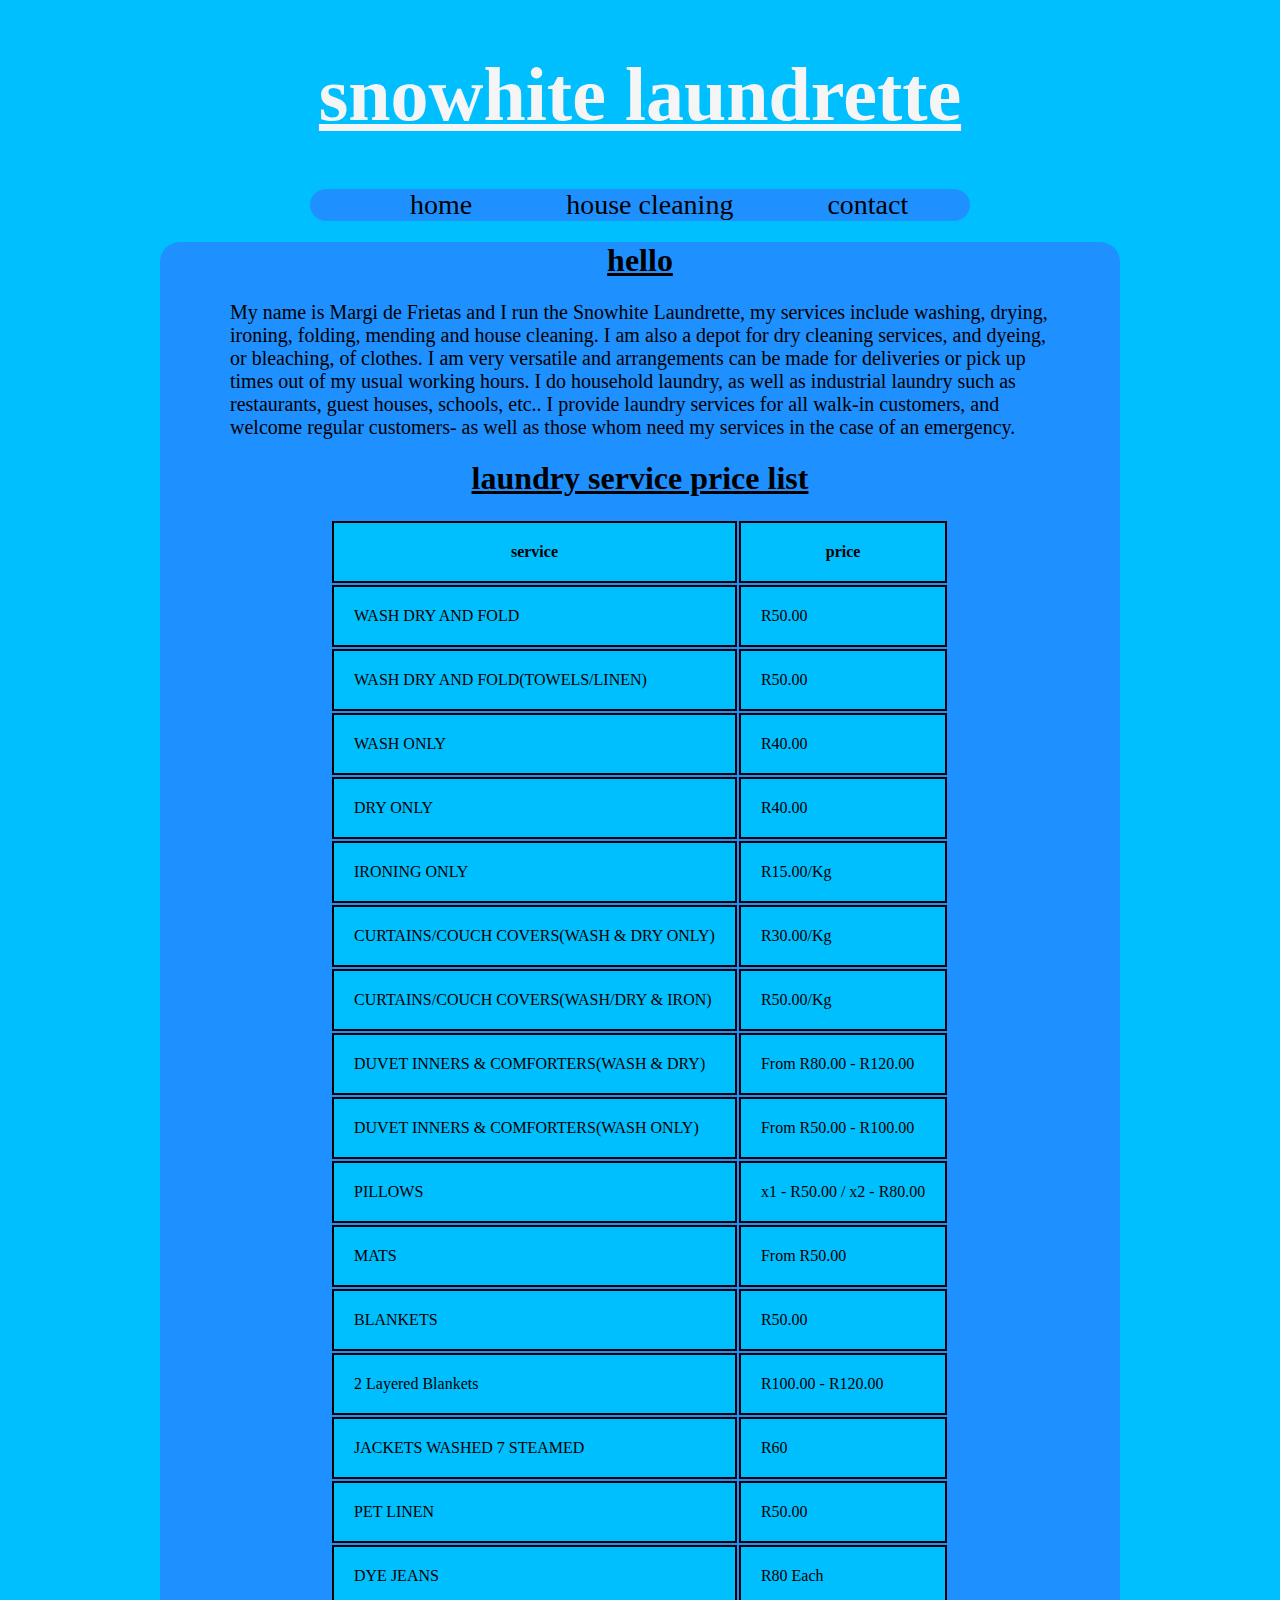
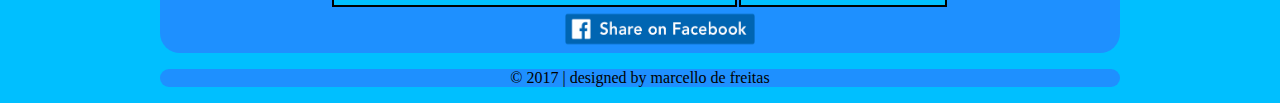
<file: index.html>
<!DOCTYPE html>
<html>
    <head>
        <title>snowhite laundrette</title>
        <link rel = "stylesheet" href = "css/style.css">
        
    </head>
    <body>
      
        <header>
            <a href = "index.html"> <h1 id = "head">snowhite laundrette</h1> </a>
          
        </header>
        <nav>
            <lu>
                <li><a href = "index.html">home</a></li>
                <li><a href = "hc.html">house cleaning</a></li>
                <li><a href = "contact.html">contact</a></li>
            </lu>
        </nav>
        <article>
            <div id = "wrap">
                
            <h1>hello</h1>
            <p>My name is Margi de Frietas and I run the Snowhite Laundrette, my services include washing, drying, ironing, folding, mending and house cleaning. I am also a depot for dry cleaning services, and dyeing, or bleaching, of clothes. I am very versatile and arrangements can be made for deliveries or pick up times out of my usual working hours. I do household laundry, as well as industrial laundry such as restaurants, guest houses, schools, etc..
I provide laundry services for all walk-in customers, and welcome regular customers- as well as those whom need my services in the case of an emergency.
            </p>
        
            <h1>laundry service price list</h1>
            
                <table>
                
                    <tr>
                        <th>service</th>
                        <th>price</th>
                    </tr>
                    <tr>
                        <td>WASH DRY AND FOLD</td>
                        <td>R50.00</td>
                    </tr>
                    <tr>
                     <td>WASH DRY AND FOLD(TOWELS/LINEN)</td>
                        <td>R50.00</td>
                    </tr>
                        <tr>
                     <td>WASH ONLY</td>
                        <td>R40.00</td>
                    </tr>
                            <tr>
                     <td>DRY ONLY</td>
                        <td>R40.00</td>
                    </tr>
                            <tr>
                     <td>IRONING ONLY</td>
                        <td>R15.00/Kg</td>
                    </tr>
                                <tr>
                     <td>CURTAINS/COUCH COVERS(WASH & DRY ONLY)</td>
                        <td>R30.00/Kg</td>
                    </tr>
                                  <tr>
                     <td>CURTAINS/COUCH COVERS(WASH/DRY & IRON)</td>
                        <td>R50.00/Kg</td>
                    </tr>
                                   <tr>
                     <td>DUVET INNERS & COMFORTERS(WASH & DRY)</td>
                        <td>From R80.00 - R120.00</td>
                    </tr>
                                   <tr>
                     <td>DUVET INNERS & COMFORTERS(WASH ONLY)</td>
                        <td>From R50.00 - R100.00</td>
                    </tr>
                                   <tr>
                     <td>PILLOWS </td>
                        <td>x1 - R50.00 / x2 - R80.00 </td>
                    </tr>
                                   <tr>
                     <td>MATS</td>
                        <td>From R50.00</td>
                    </tr>
                                   <tr>
                     <td>BLANKETS</td>
                        <td>R50.00</td>
                    </tr>
                                   <tr>
                     <td>2 Layered Blankets</td>
                        <td>R100.00 - R120.00</td>
                    </tr>
                                       <tr>
                     <td>JACKETS WASHED 7 STEAMED</td>
                        <td>R60</td>
                    </tr>
                                       <tr>
                     <td>PET LINEN</td>
                        <td>R50.00</td>
                    </tr>
                                       <tr>
                     <td>DYE JEANS</td>
                        <td>R80 Each</td>
                    </tr>
                </table>
                    
            </div>
            <a title="send to Facebook" 
  href="http://www.facebook.com/sharer.php?s=100&p[title]=YOUR_TITLE&p[summary]=YOUR_SUMMARY&p[url]=YOUR_URL&p[images][0]=YOUR_IMAGE_TO_SHARE_OBJECT"
  target="_blank">
  <span id = "share">
    <img  width="200" height="40" src="fb.png" alt="Facebook" /> 
  </span>
</a>
        </article>
        <footer>
            <p>&copy 2017 | designed by marcello de freitas</p>
        </footer>
    </body>
    
    
</html>
</file>
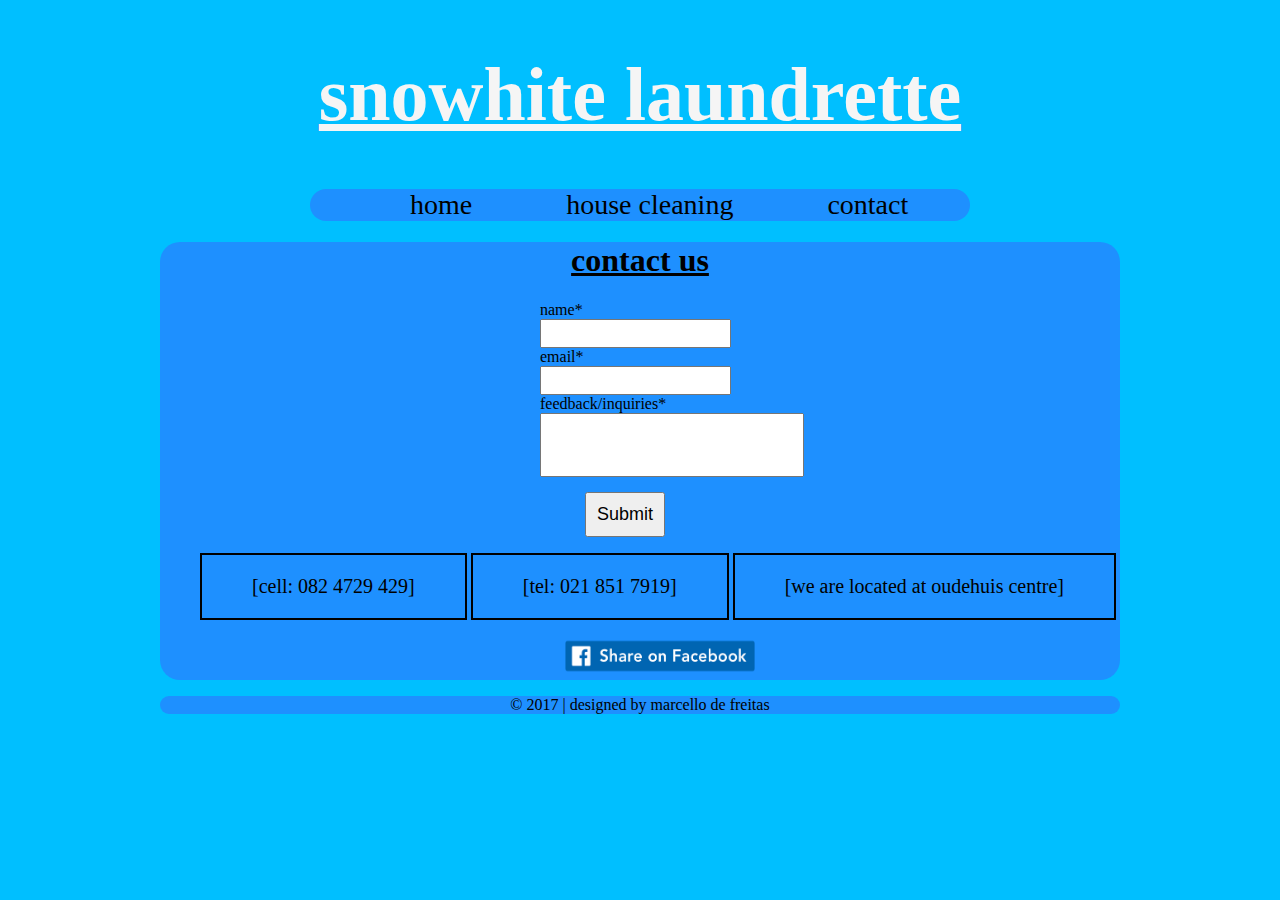
<file: contact.html>
<!DOCTYPE html>
<html>
    <head>
        <title>snowhite laundrette</title>
        <link rel = "stylesheet" href = "css/style.css">
        
    </head>
    <body>
      
        <header>
            <a href = "index.html"> <h1 id = "head">snowhite laundrette</h1> </a>
          
        </header>
        <nav>
            <lu>
                 <li><a href = "index.html">home</a></li>
                <li><a href = "hc.html">house cleaning</a></li>
                <li><a href = "contact.html">contact</a></li>
            </lu>
        </nav>
           
        <article>
            
          
            
            <div id = "wrap">
     
           
                
                    <form action = "contactengine.php" method ="post" >
                         <h1 id = "cont">contact us</h1>
                  <label>  name*<input type = "name"></input> </label>
                  <label>  email*<input type = "email"></input> </label>
                 <label>  feedback/inquiries*<input type = "text"></input> </label>
                      <input type = "submit"></input>
   
            </div>
 <div id = "number">
     <ul>
         <li> <lable><p>[cell: 082 4729 429]</p></lable> </li>
         <li>    <lable><p>[tel: 021 851 7919]</p></lable> </li>
         <li> <lable><p>[we are located at oudehuis centre]</p></lable> </li>
     </ul>
        </div>
     
            <a title="send to Facebook" 
  href="http://www.facebook.com/sharer.php?s=100&p[title]=YOUR_TITLE&p[summary]=YOUR_SUMMARY&p[url]=YOUR_URL&p[images][0]=YOUR_IMAGE_TO_SHARE_OBJECT"
  target="_blank">
  <span id = "share">
    <img  width="200" height="40" src="fb.png" alt="Facebook" /> 
  </span>
</a>

        </article>
        <footer>
            <p>&copy 2017 | designed by marcello de freitas</p>
        </footer>
    </body>
    
    
</html>
</file>
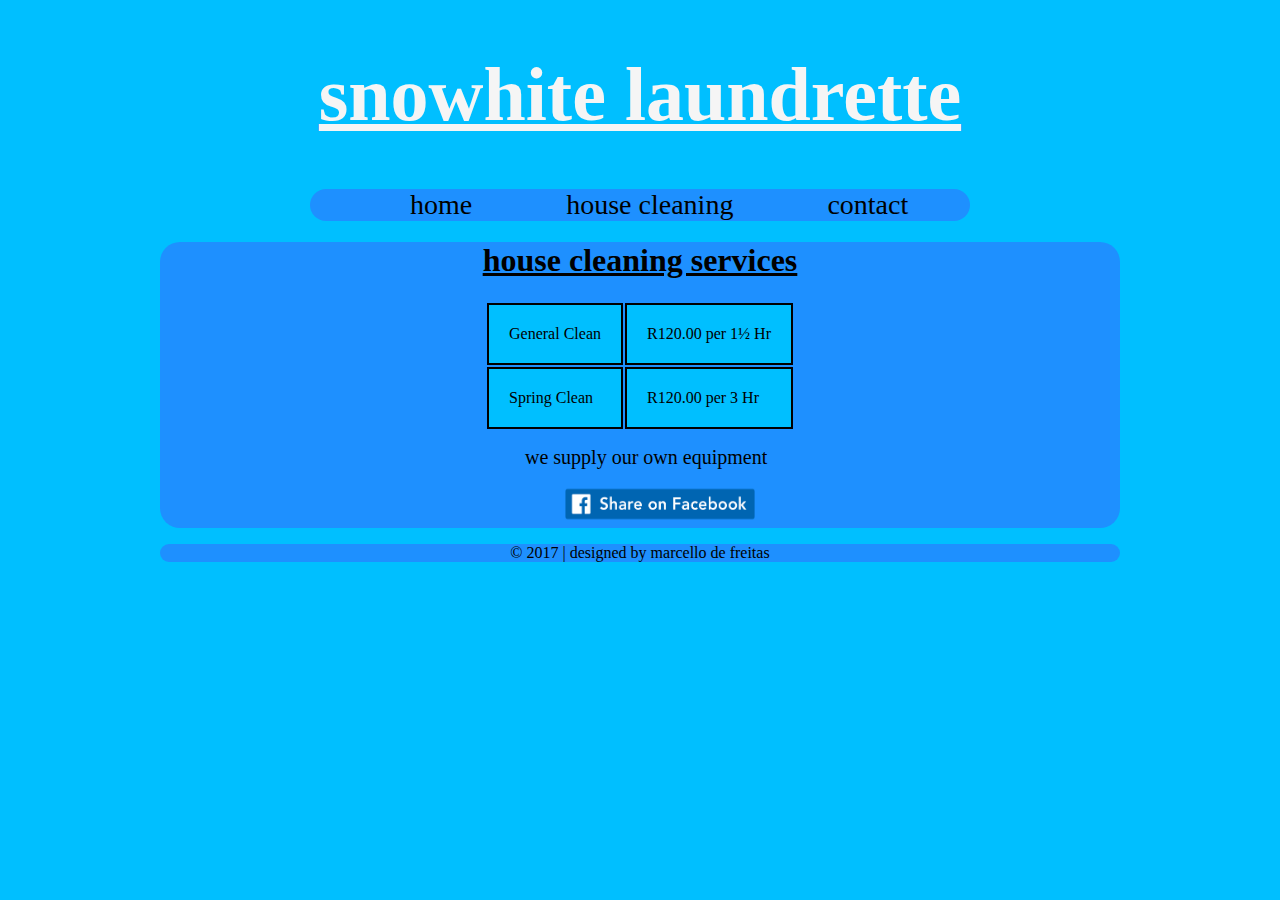
<file: hc.html>
<!DOCTYPE html>
<html>
    <head>
        <title>snowhite laundrette</title>
        <link rel = "stylesheet" href = "css/style.css">
        
    </head>
    <body>
      
        <header>
            <a href = "index.html"> <h1 id = "head">snowhite laundrette</h1> </a>
          
        </header>
        <nav>
            <lu>
                 <li><a href = "index.html">home</a></li>
                <li><a href = "hc.html">house cleaning</a></li>
                <li><a href = "contact.html">contact</a></li>
            </lu>
        </nav>
        <article>
            <div id = "wrap">
                
            <h1>house cleaning services</h1>
            <table id = "hc">
                <tr>
                        <td>General Clean</td>
                        <td>R120.00 per 1½ Hr</td>
                    </tr>
                    <tr>
                        <td>Spring Clean</td>
                        <td>R120.00 per 3 Hr</td>
                    </tr>
                </table>
                <p id = "sub">we supply our own equipment</p>
          
            
               
                    
            </div>
            <a title="send to Facebook" 
  href="http://www.facebook.com/sharer.php?s=100&p[title]=YOUR_TITLE&p[summary]=YOUR_SUMMARY&p[url]=YOUR_URL&p[images][0]=YOUR_IMAGE_TO_SHARE_OBJECT"
  target="_blank">
  <span id = "share">
    <img  width="200" height="40" src="fb.png" alt="Facebook" /> 
  </span>
</a>
        </article>
        <footer>
            <p>&copy 2017 | designed by marcello de freitas</p>
        </footer>
    </body>
    
    
</html>
</file>
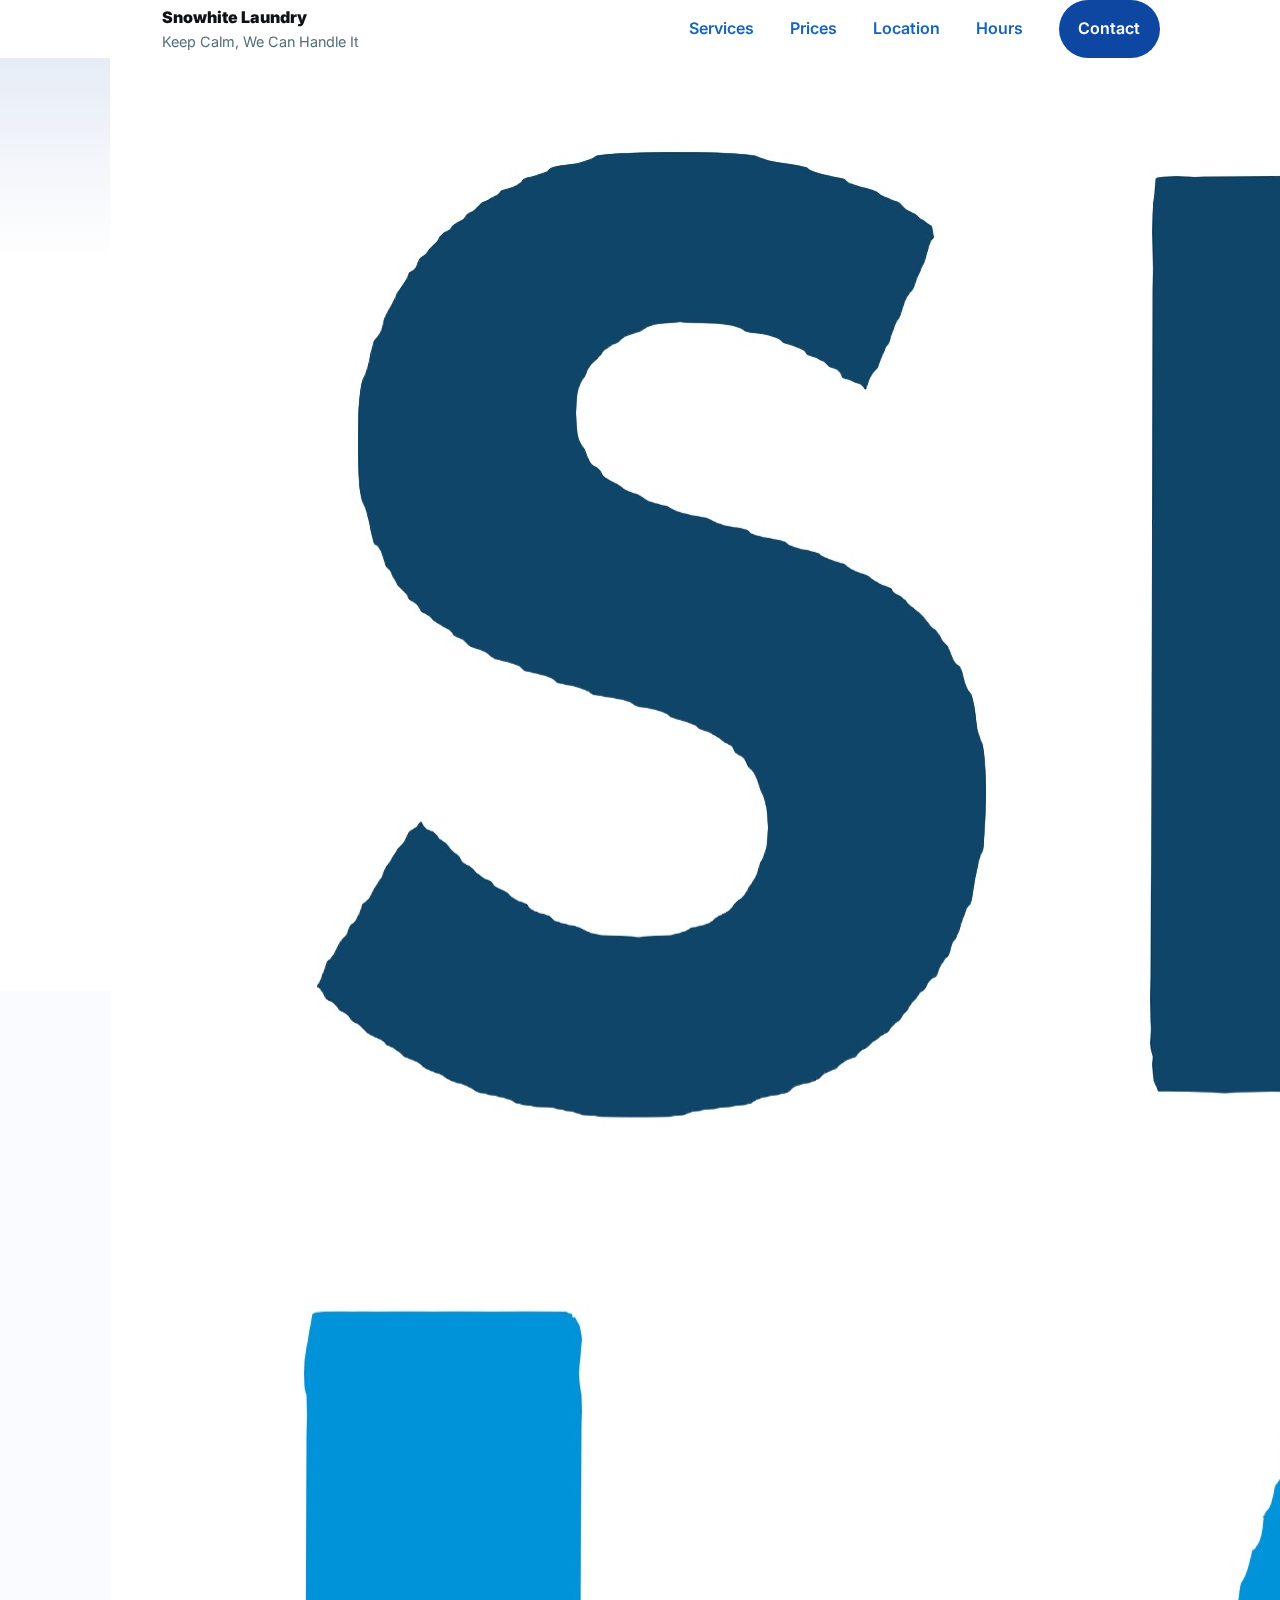
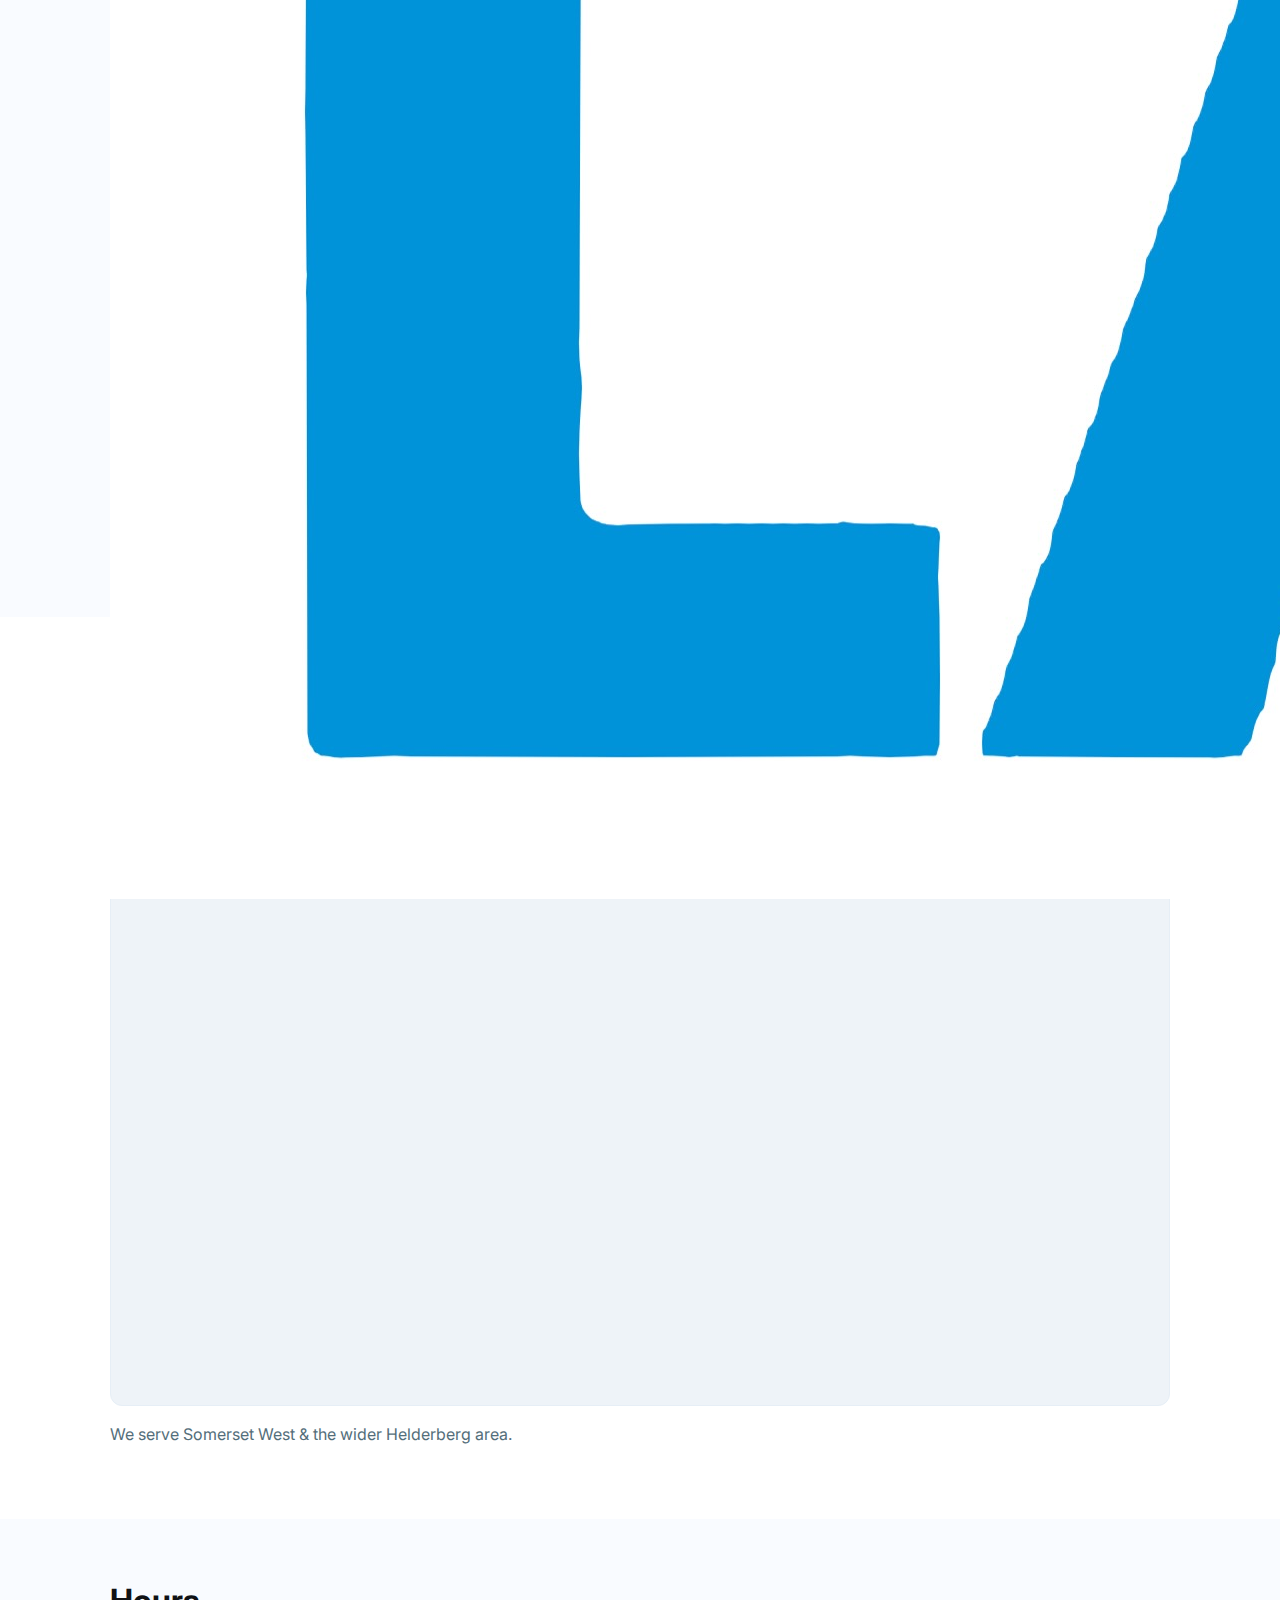
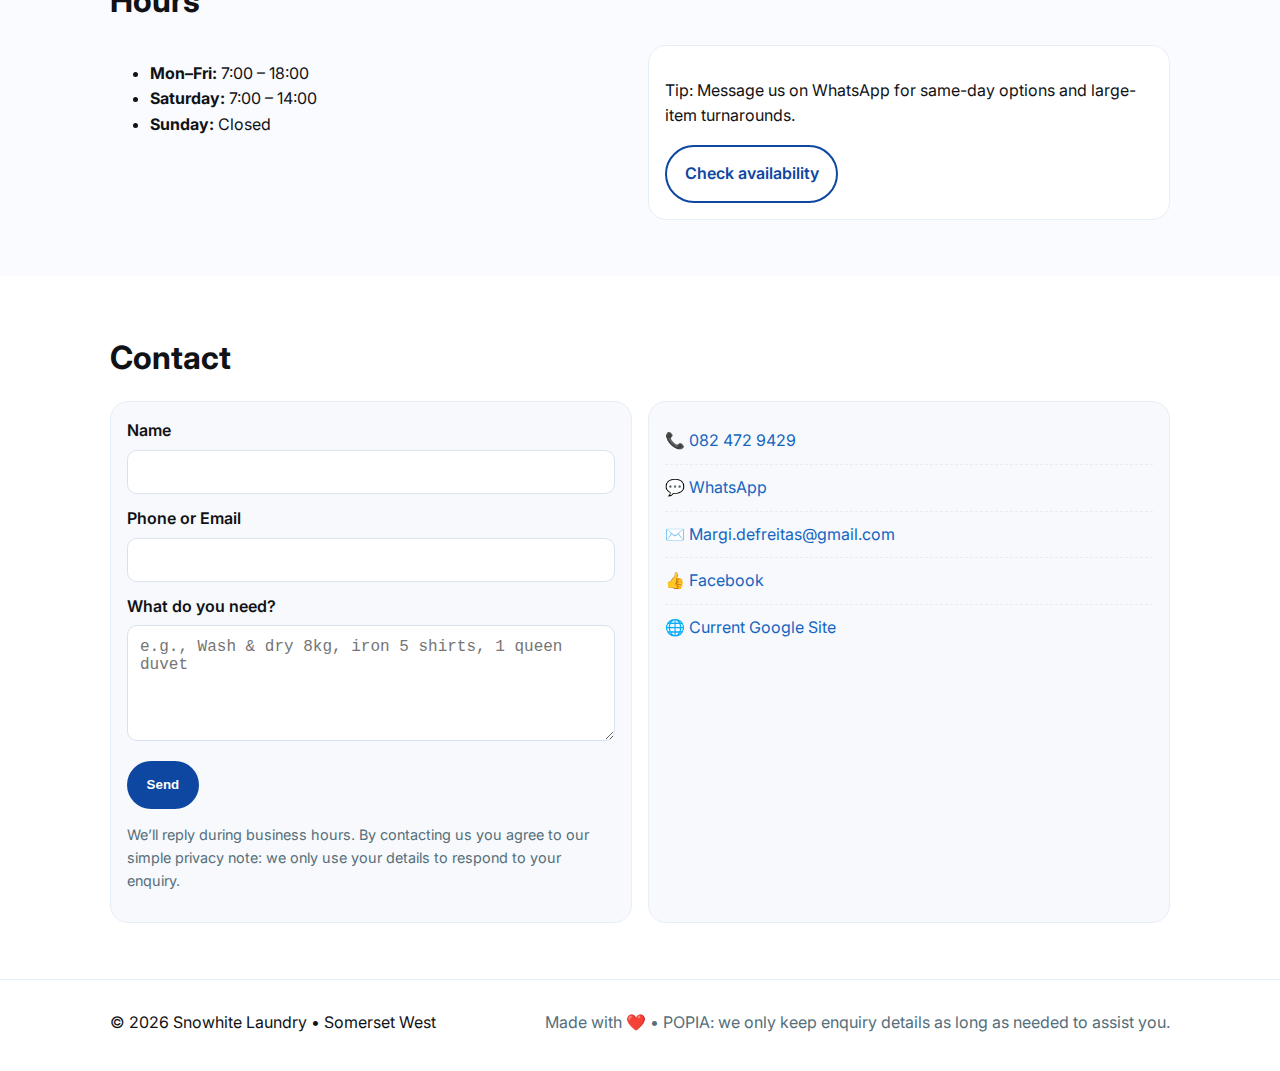
<file: index_old.html>
<!DOCTYPE html>
<html lang="en">
<head>
  <meta charset="utf-8" />
  <meta name="viewport" content="width=device-width, initial-scale=1" />
  <title>Snowhite Laundry — Keep Calm, We Can Handle It</title>
  <meta name="description" content="Snowhite Laundry in Somerset West (Helderberg). Washing, drying, ironing, large items, dry cleaning, pet linen, dyeing, alterations & mending. Easy WhatsApp quotes and quick turnaround." />
  <meta name="theme-color" content="#0d47a1" />
  <link rel="icon" href="data:image/svg+xml,%3Csvg xmlns='http://www.w3.org/2000/svg' viewBox='0 0 100 100'%3E%3Ccircle cx='50' cy='50' r='46' fill='%230d47a1'/%3E%3Ctext x='50' y='60' font-size='44' text-anchor='middle' fill='white' font-family='Arial, Helvetica, sans-serif'%3ES%3C/text%3E%3C/svg%3E" />
  <meta property="og:title" content="Snowhite Laundry — Somerset West" />
  <meta property="og:description" content="Local, reliable laundry services. Washing, drying, ironing, large items, alterations. WhatsApp for quotes." />
  <meta property="og:image" content="assets/price-list.png" />
  <meta property="og:type" content="website" />
  <meta property="og:locale" content="en_ZA" />
  <link rel="canonical" href="https://mblaki.github.io/Snowhite/" />
  <link rel="preconnect" href="https://fonts.gstatic.com" crossorigin>
  <link href="https://fonts.googleapis.com/css2?family=Inter:wght@400;600;800&display=swap" rel="stylesheet">
  <link rel="stylesheet" href="styles.css" />
  <script defer src="script.js"></script>
  <script type="application/ld+json">
  {
    "@context": "https://schema.org",
    "@type": "LocalBusiness",
    "name": "Snowhite Laundry",
    "image": "https://mblaki.github.io/Snowhite/assets/price-list.png",
    "telephone": "+27 82 472 9429",
    "email": "mblaki69@gmail.com@gmail.com",
    "priceRange": "R",
    "address": {
      "@type": "PostalAddress",
      "streetAddress": "9 Oudehuis St, Martinville",
      "addressLocality": "Somerset West",
      "addressRegion": "Western Cape",
      "postalCode": "7130",
      "addressCountry": "ZA"
    },
    "geo": {
      "@type": "GeoCoordinates",
      "latitude": "-34.082",
      "longitude": "18.851"
    },
    "openingHoursSpecification": [
      {"@type": "OpeningHoursSpecification","dayOfWeek":["Monday","Tuesday","Wednesday","Thursday","Friday"],"opens":"07:00","closes":"18:00"},
      {"@type": "OpeningHoursSpecification","dayOfWeek":["Saturday"],"opens":"07:00","closes":"14:00"}
    ],
    "url": "https://mblaki.github.io/Snowhite/",
    "sameAs": [
      "https://sites.google.com/view/Snowhite/home",
      "https://www.facebook.com/snowhitelaundrette/"
    ]
  }
  </script>
</head>
<body>
  <a class="skip-link" href="#main">Skip to content</a>
  <header class="site-header">
      <div class="container row nav-wrapper">
          <div class="brand">
              <div class="logo">
                  <img src="assets/snowhite-logo.jpg" alt="Snowhite Laundry Logo" />
              </div>
              <div class="name">
                  <strong>Snowhite Laundry</strong>
                  <span>Keep Calm, We Can Handle It</span>
              </div>
          </div>

          <!-- Mobile Menu Toggle Button -->
          <button class="nav-toggle" aria-label="Toggle navigation">
              ☰
          </button>

          <nav aria-label="Main" class="nav-menu">
              <a href="#services">Services</a>
              <a href="#pricing">Prices</a>
              <a href="#location">Location</a>
              <a href="#hours">Hours</a>
              <a href="#contact" class="btn btn-primary nav-contact">Contact</a>
          </nav>
      </div>
  </header>


  <section class="hero">
    <div class="container">
      <h1>Local laundry you can trust in Somerset West</h1>
      <p>Washing, drying, ironing, large items, pet linen, dyeing, alterations & mending. Friendly, fast, and affordable.</p>
      <div class="cta">
        <a class="btn btn-primary" href="https://wa.me/27824729429?text=Hi%20Snowhite%20Laundry!%20I'd%20like%20a%20quote." target="_blank" rel="noopener">WhatsApp to enquire!</a>
        <a class="btn btn-secondary" href="tel:+27824729429">Call 082 472 9429</a>
      </div>
      <ul class="badges">
        <li>✅ Same-day options</li>
        <li>✅ Large items & comforters</li>
        <li>✅ Alterations & mending</li>
      </ul>
    </div>
  </section>

  <main id="main">
    <section id="services" class="section">
      <div class="container">
        <h2>Services</h2>
        <div class="grid">
          <article class="card">
            <h3>Wash • Dry • Fold</h3>
            <p>Everyday laundry with care. Sorted and folded.</p>
            <p class="price">From R80*</p>
          </article>
          <article class="card">
            <h3>Ironing</h3>
            <p>Per kilogram or items. Crisp finish.</p>
            <p class="price">From R25/kg</p>
          </article>
          <article class="card">
            <h3>Large Items</h3>
            <p>Duvets, blankets, pillows, mats & more.</p>
            <p class="price">From R150</p>
          </article>
          <article class="card">
            <h3>Alterations & Mending</h3>
            <p>Hems, zips, repairs, buttons.</p>
            <p class="price">From R65</p>
          </article>
          <article class="card">
            <h3>Dry Cleaning (Depot)</h3>
            <p>Convenient drop-off & collection.</p>
          </article>
          <article class="card">
            <h3>Pet Linen</h3>
            <p>Freshen up pet bedding & blankets.</p>
          </article>
        </div>
        <p class="muted">*Per 4kg dry load. See full price list below.</p>
      </div>
    </section>

    <section id="pricing" class="section alt">
      <div class="container">
        <h2>Prices</h2>
        <p>Clear, honest pricing in Rands. View highlights below and see the full list.</p>
        <div class="pricing-grid">
          <div class="pricing-card">
            <h3>Popular</h3>
            <ul>
              <li>Wash, Dry & Fold — <strong>R80*</strong></li>
              <li>Wash only — <strong>R60*</strong></li>
              <li>Drying only — <strong>R60**</strong></li>
              <li>Ironing — <strong>R25/kg</strong></li>
            </ul>
            <small>*per 4kg dry load • **per machine</small>
          </div>
          <div class="pricing-card">
            <h3>Large Items</h3>
            <ul>
              <li>Duvet inners & comforters — <strong>from R150</strong></li>
              <li>Blankets (all sizes) — <strong>from R150</strong></li>
              <li>Mats — <strong>from R80</strong></li>
              <li>Pillows — <strong>from R60</strong></li>
            </ul>
          </div>
          <div class="pricing-card">
            <h3>Extras</h3>
            <ul>
              <li>Alterations/Mending — <strong>from R65</strong></li>
              <li>Shorten hem — <strong>R65</strong></li>
              <li>Replace zip — <strong>from R85/R120</strong></li>
              <li>Wash sneakers — <strong>R80</strong></li>
            </ul>
          </div>
        </div>
        <figure class="price-image">
          <img src="assets/price-list.png" alt="Snowhite Laundry full price list" />
          <figcaption>Full price list (effective 1 Aug 2024). Large items and detailed options included.</figcaption>
        </figure>
        <div class="cta center">
          <a class="btn btn-primary" href="https://wa.me/27824729429?text=Hi%20Snowhite%20Laundry!%20Can%20you%20confirm%20today%27s%20prices%20and%20turnaround%3F" target="_blank" rel="noopener">Enquire further on WhatsApp</a>
        </div>
      </div>
    </section>

    <section id="location" class="section">
      <div class="container">
        <h2>Location</h2>
        <p><strong>In-store:</strong> Oudehuis Shopping Centre,<br/>9 Oudehuis St, Martinville, Somerset West, 7130</p>
        <div class="map-wrap">
          <iframe title="Map to Snowhite Laundry" loading="lazy" referrerpolicy="no-referrer-when-downgrade"
            src="https://www.google.com/maps?q=9%20Oudehuis%20St,%20Somerset%20West%207130&output=embed"></iframe>
        </div>
        <p class="muted">We serve Somerset West & the wider Helderberg area.</p>
      </div>
    </section>

    <section id="hours" class="section alt">
      <div class="container">
        <h2>Hours</h2>
        <div class="hours-grid">
          <ul>
            <li><strong>Mon–Fri:</strong> 7:00 – 18:00</li>
            <li><strong>Saturday:</strong> 7:00 – 14:00</li>
            <li><strong>Sunday:</strong> Closed</li>
          </ul>
          <div class="notice">
            <p>Tip: Message us on WhatsApp for same-day options and large-item turnarounds.</p>
            <a class="btn btn-secondary" href="https://wa.me/27824729429?text=Hi%20Snowhite%20Laundry!%20What%27s%20your%20next%20availability%3F" target="_blank" rel="noopener">Check availability</a>
          </div>
        </div>
      </div>
    </section>

    <section id="contact" class="section">
      <div class="container">
        <h2>Contact</h2>
        <div class="contact-grid">
          <form id="contact-form" class="card" aria-labelledby="contact-heading">
            <label>
              <span>Name</span>
              <input type="text" name="name" required autocomplete="name"/>
            </label>
            <label>
              <span>Phone or Email</span>
              <input type="text" name="contact" required autocomplete="tel"/>
            </label>
            <label>
              <span>What do you need?</span>
              <textarea name="message" rows="5" placeholder="e.g., Wash & dry 8kg, iron 5 shirts, 1 queen duvet" required></textarea>
            </label>
            <label class="hide">
              <span>Leave this empty</span>
              <input type="text" name="_honeypot" tabindex="-1" autocomplete="off"/>
            </label>
            <button type="submit" class="btn btn-primary">Send</button>
            <p class="muted small">We’ll reply during business hours. By contacting us you agree to our simple privacy note: we only use your details to respond to your enquiry.</p>
          </form>
          <div class="card">
            <ul class="contact-list">
              <li>📞 <a href="tel:+27824729429">082 472 9429</a></li>
              <li>💬 <a href="https://wa.me/27824729429?text=Hi%20Snowhite%20Laundry!%20I'd%20like%20a%20quote." target="_blank" rel="noopener">WhatsApp</a></li>
              <li>✉️ <a href="mailto:Margi.defreitas@gmail.com">Margi.defreitas@gmail.com</a></li>
              <li>👍 <a href="https://www.facebook.com/snowhitelaundrette/" target="_blank" rel="noopener">Facebook</a></li>
              <li>🌐 <a href="https://sites.google.com/view/snowhite-laundry/home" target="_blank" rel="noopener">Current Google Site</a></li>
            </ul>
          </div>
        </div>
      </div>
    </section>
  </main>

  <footer class="site-footer">
    <div class="container row">
      <p>© <span id="year"></span> Snowhite Laundry • Somerset West</p>
      <p class="muted">Made with ❤️ • POPIA: we only keep enquiry details as long as needed to assist you.</p>
    </div>
  </footer>
</body>
</html>
</file>
<file: css/style.css>
header{
    margin: 0 auto;
    width: 960px;
    text-align: center;
    /*background-color:dodgerblue;*/
    font-size: 38px;
   /* border-radius: 20px 20px 20px 20px; */   
}


h1{
    text-decoration: underline;
}
body{
    padding: 0;
    margin: 0 auto;
    background-color:deepskyblue;
}
nav{
    border-radius: 20px 20px 20px 20px;
    margin: 0 auto;
    width: 660px;
    background-color:dodgerblue;
}
nav li{
    display:inline-block;
    list-style-type: none;
    margin-left: 100px;  
    margin-right:-10px;
}
nav a{
    font-size: 28px;
    text-decoration: none;
    color:black;
}
nav a:hover{
    color:aliceblue;
    
}
#head{
    color:whitesmoke;
}
#sub{
    margin: 0 auto;
    margin-left: 330px;
    margin-right: 310px;
    padding: 15px;
}
article{

    border-radius: 20px 20px 20px 20px;
    border: 5px solid:red;
    margin: 0 auto;
    width: 960px;
    background-color: dodgerblue;
}
article h1{
    text-align: center;
}
article p
{
    font-size: 20px;
    margin-right: 50px;
    margin-left: 50px
   
        
}
#side{
    width:200px;
    display:inline-block;
}
table{
    margin: 0 auto;
    margin-left: 150px;
    
}
td,th{
 background-color: deepskyblue;
    padding: 20px;
  border: 2px solid black;
    }
#wrap{
    margin-right: 20px;
    margin-left: 20px
    
}
#share{
    margin: 0 auto;
    margin-left: 400px;
}
#hc{
    margin: 0 auto;
    
}

fieldset{
    margin: 0 auto;
}
form{
width: 200px;
margin: 0 auto;
margin-top: 20px;
    
}

#number li{
    margin: 0 auto;
    display: inline-block;
    border: 2px solid black;

    
    
}
input[type = 'name']{
    padding: 5px;
}
input[type = 'email']{
    padding: 5px;
}
input[type = 'text']{
    padding: 5px;
    width: 250px;
    height: 50px;
}
input[type = 'submit']{
    padding :10px;
    font-size: 18px;
    margin:0 auto;
    margin-left: 45px;
    margin-top: 15px;
}


footer{
    border-radius: 20px;
    margin: 0 auto;
    width: 960px;
    background-color:dodgerblue;
    text-align: center;
}
</file>
<file: styles.css>
/* Snowhite Laundry — simple, accessible, responsive styles */
:root{
  --blue:#0d47a1;
  --blue-600:#1565c0;
  --yellow:#FFC107;
  --red:#E53935;
  --bg:#ffffff;
  --ink:#101215;
  --muted:#546e7a;
  --card:#f7f9fc;
  --radius:18px;
}

*{box-sizing:border-box}
html,body{margin:0;padding:0}
body{
  font-family:'Inter',system-ui,-apple-system,Segoe UI,Roboto,Ubuntu,'Helvetica Neue','Noto Sans',Arial;
  color:var(--ink);
  background:var(--bg);
  line-height:1.6;
}

.container{max-width:1100px;margin:0 auto;padding:0 20px}
.row{display:flex;align-items:center;justify-content:space-between;gap:16px}
a{color:var(--blue-600);text-decoration:none}
a:hover{text-decoration:underline}
.btn{
  display:inline-block;padding:.9rem 1.1rem;border-radius:999px;font-weight:600;text-decoration:none;border:2px solid transparent
}
.btn-primary{background:var(--blue);color:#fff}
.btn-primary:hover{filter:brightness(1.05)}
.btn-secondary{border-color:var(--blue);color:var(--blue)}
.btn-secondary:hover{background:rgba(13,71,161,.06)}

.skip-link{position:absolute;left:-10000px;top:auto;width:1px;height:1px;overflow:hidden}
.skip-link:focus{left:12px;top:12px;width:auto;height:auto;background:#fff;color:#000;padding:10px;border-radius:8px}

.site-header{
  position:sticky;top:0;background:#fff;border-bottom:1px solid #e6eef6;z-index:50
}
.site-header nav a{margin:0 10px;font-weight:600}
.site-header nav .btn{margin-left:10px}
.brand{display:flex;align-items:center;gap:12px}
.logo{width:40px;height:40px;border-radius:999px;background:var(--blue);color:#fff;display:grid;place-items:center;font-size:22px}
.brand .name{display:flex;flex-direction:column;font-weight:600}
.brand .name span{font-weight:400;color:var(--muted);font-size:.9rem}

.hero{
  background:linear-gradient(180deg, rgba(13,71,161,.10), transparent 60%);
  padding:64px 0 24px;
}
.hero h1{font-size:clamp(28px,4vw,44px);line-height:1.15;margin:0 0 10px}
.hero p{max-width:720px;margin:0 0 18px;font-size:1.1rem;color:#2a3440}
.hero .cta{display:flex;gap:12px;flex-wrap:wrap;margin:10px 0 8px}
.badges{display:flex;gap:16px;flex-wrap:wrap;padding:0;margin:16px 0 0;list-style:none}
.badges li{background:#fff;border:1px solid #eef3f8;border-radius:999px;padding:6px 12px;font-size:.95rem}

.section{padding:56px 0}
.section.alt{background:#f9fbff}
.section h2{font-size:clamp(24px,3vw,32px);margin:0 0 18px}

.grid{
  display:grid;
  grid-template-columns:repeat(auto-fit,minmax(230px,1fr));
  gap:16px;
}
.card{
  background:var(--card);
  border:1px solid #e6eef6;
  border-radius:var(--radius);
  padding:16px;
}
.card h3{margin-top:0}
.price{font-weight:800;color:var(--blue)}

.muted{color:var(--muted)}
.small{font-size:.9rem}
.center{text-align:center}

.pricing-grid{display:grid;grid-template-columns:repeat(auto-fit,minmax(260px,1fr));gap:16px}
.pricing-card{background:#fff;border:1px solid #e6eef6;border-radius:var(--radius);padding:16px}
.pricing-card h3{margin-top:0}
.pricing-card ul{margin:0;padding-left:18px}

.price-image{margin:22px 0}
.price-image img{width:100%;height:auto;border:1px solid #e6eef6;border-radius:12px;background:#fff}

.map-wrap{aspect-ratio:16/9;background:#eef3f8;border-radius:12px;overflow:hidden;border:1px solid #e6eef6}
.map-wrap iframe{width:100%;height:100%;border:0}

.hours-grid{display:grid;grid-template-columns:1fr 1fr;gap:16px}
.notice{background:#fff;border:1px solid #e6eef6;border-radius:var(--radius);padding:16px}

.contact-grid{display:grid;grid-template-columns:1fr 1fr;gap:16px}
.contact-list{list-style:none;padding:0;margin:0}
.contact-list li{padding:10px 0;border-bottom:1px dashed #e5edf5}
.contact-list li:last-child{border-bottom:0}
label{display:block;margin-bottom:12px}
label span{display:block;font-weight:600;margin-bottom:6px}
input,textarea{
  width:100%;padding:12px;border-radius:10px;border:1px solid #d8e2ee;background:#fff;font-size:1rem
}
.hide{position:absolute;left:-10000px;top:auto;width:1px;height:1px;overflow:hidden}

.site-footer{border-top:1px solid #e6eef6;padding:14px 0;background:#fff}

/* Navigation Enhancements */
.nav-wrapper {
  position: relative;
}

.nav-toggle {
  display: none;
  background: none;
  border: none;
  font-size: 2rem;
  cursor: pointer;
  color: var(--blue);
}

.nav-menu {
  display: flex;
  gap: 1rem;
  align-items: center;
}

.nav-menu a {
  font-weight: 600;
}

/* --- MOBILE STYLES --- */
@media (max-width: 800px) {
  .nav-toggle {
    display: block;
  }

  .nav-menu {
    position: absolute;
    top: 100%;
    left: 0;
    right: 0;
    background: #fff;
    flex-direction: column;
    gap: 0;
    padding: 1rem 0;
    border-bottom: 1px solid #e6eef6;
    display: none;
  }

  .nav-menu.open {
    display: flex;
  }

  .nav-menu a {
    padding: 1rem;
    width: 100%;
    text-align: center;
    border-top: 1px solid #eef3f8;
  }

  .nav-contact {
    margin-top: 0.5rem;
  }
}


@media (max-width: 800px){
  .hours-grid,.contact-grid{grid-template-columns:1fr}
}
</file>
